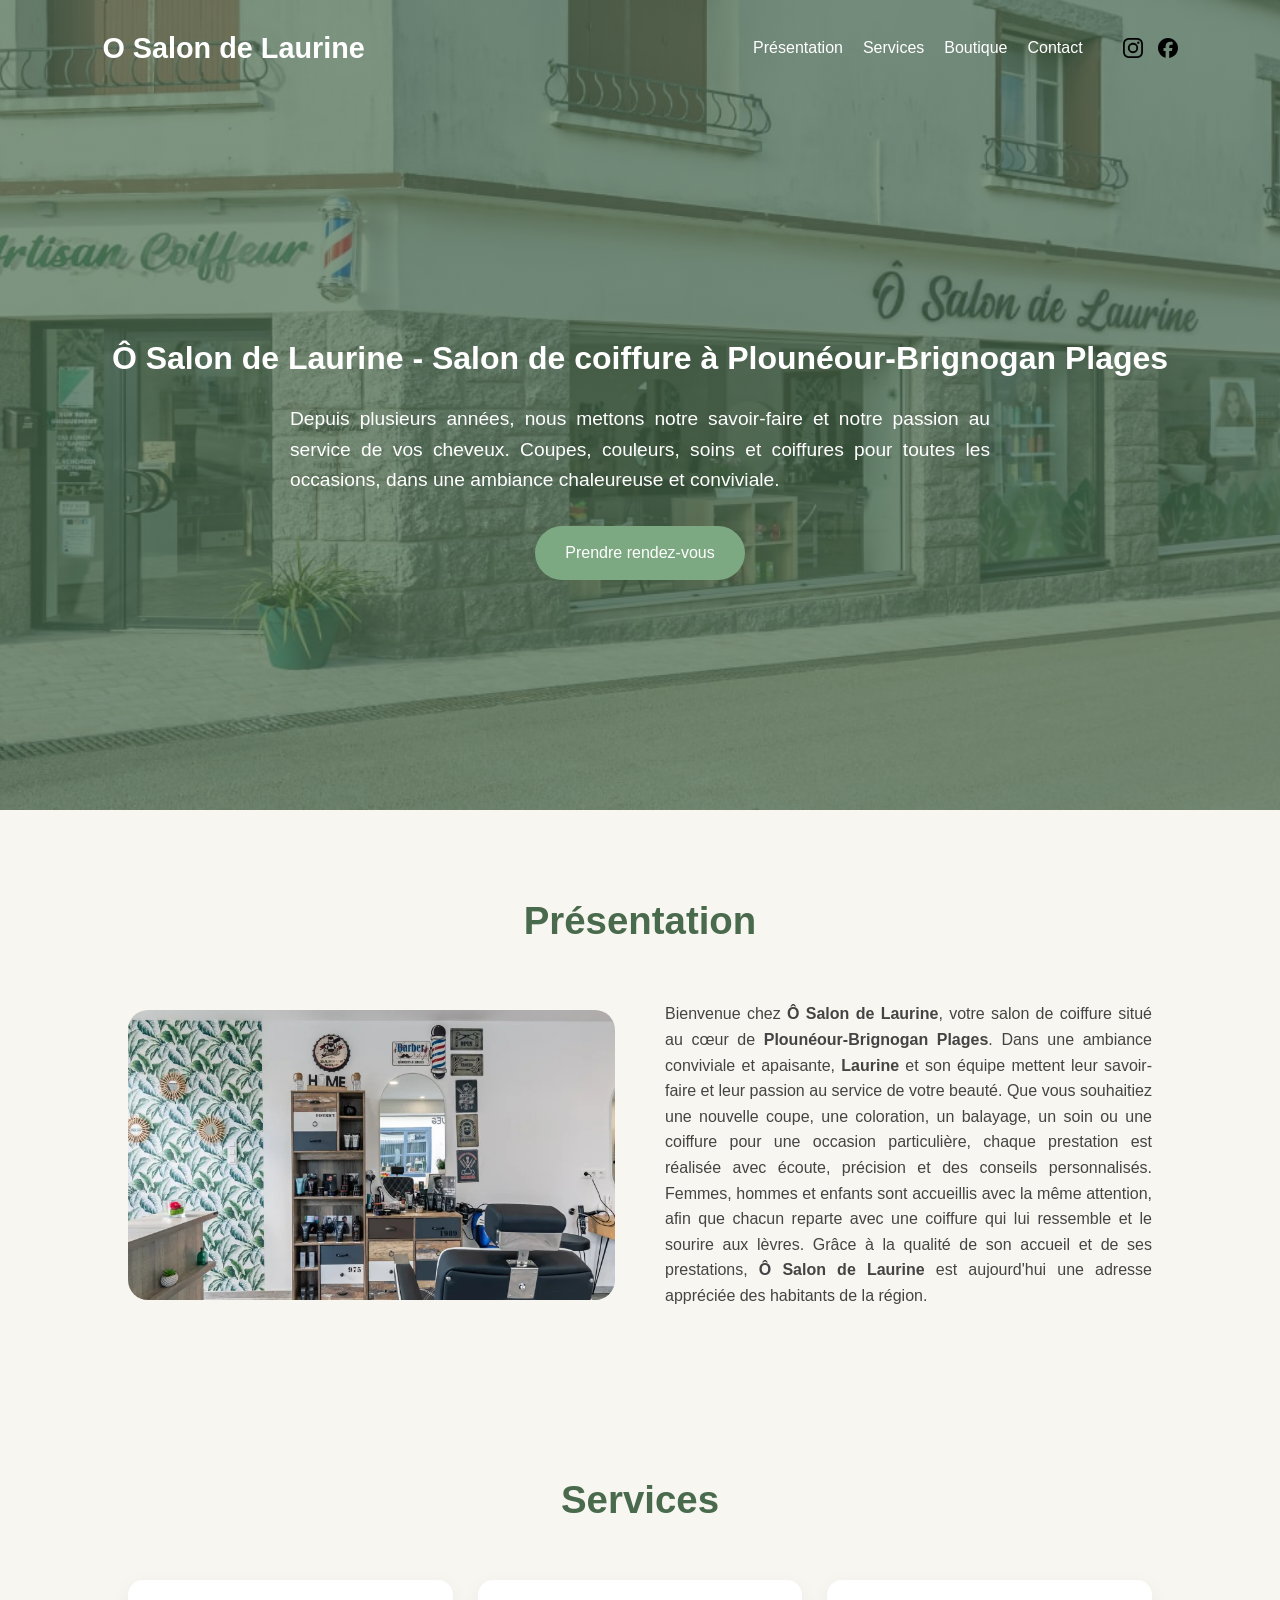
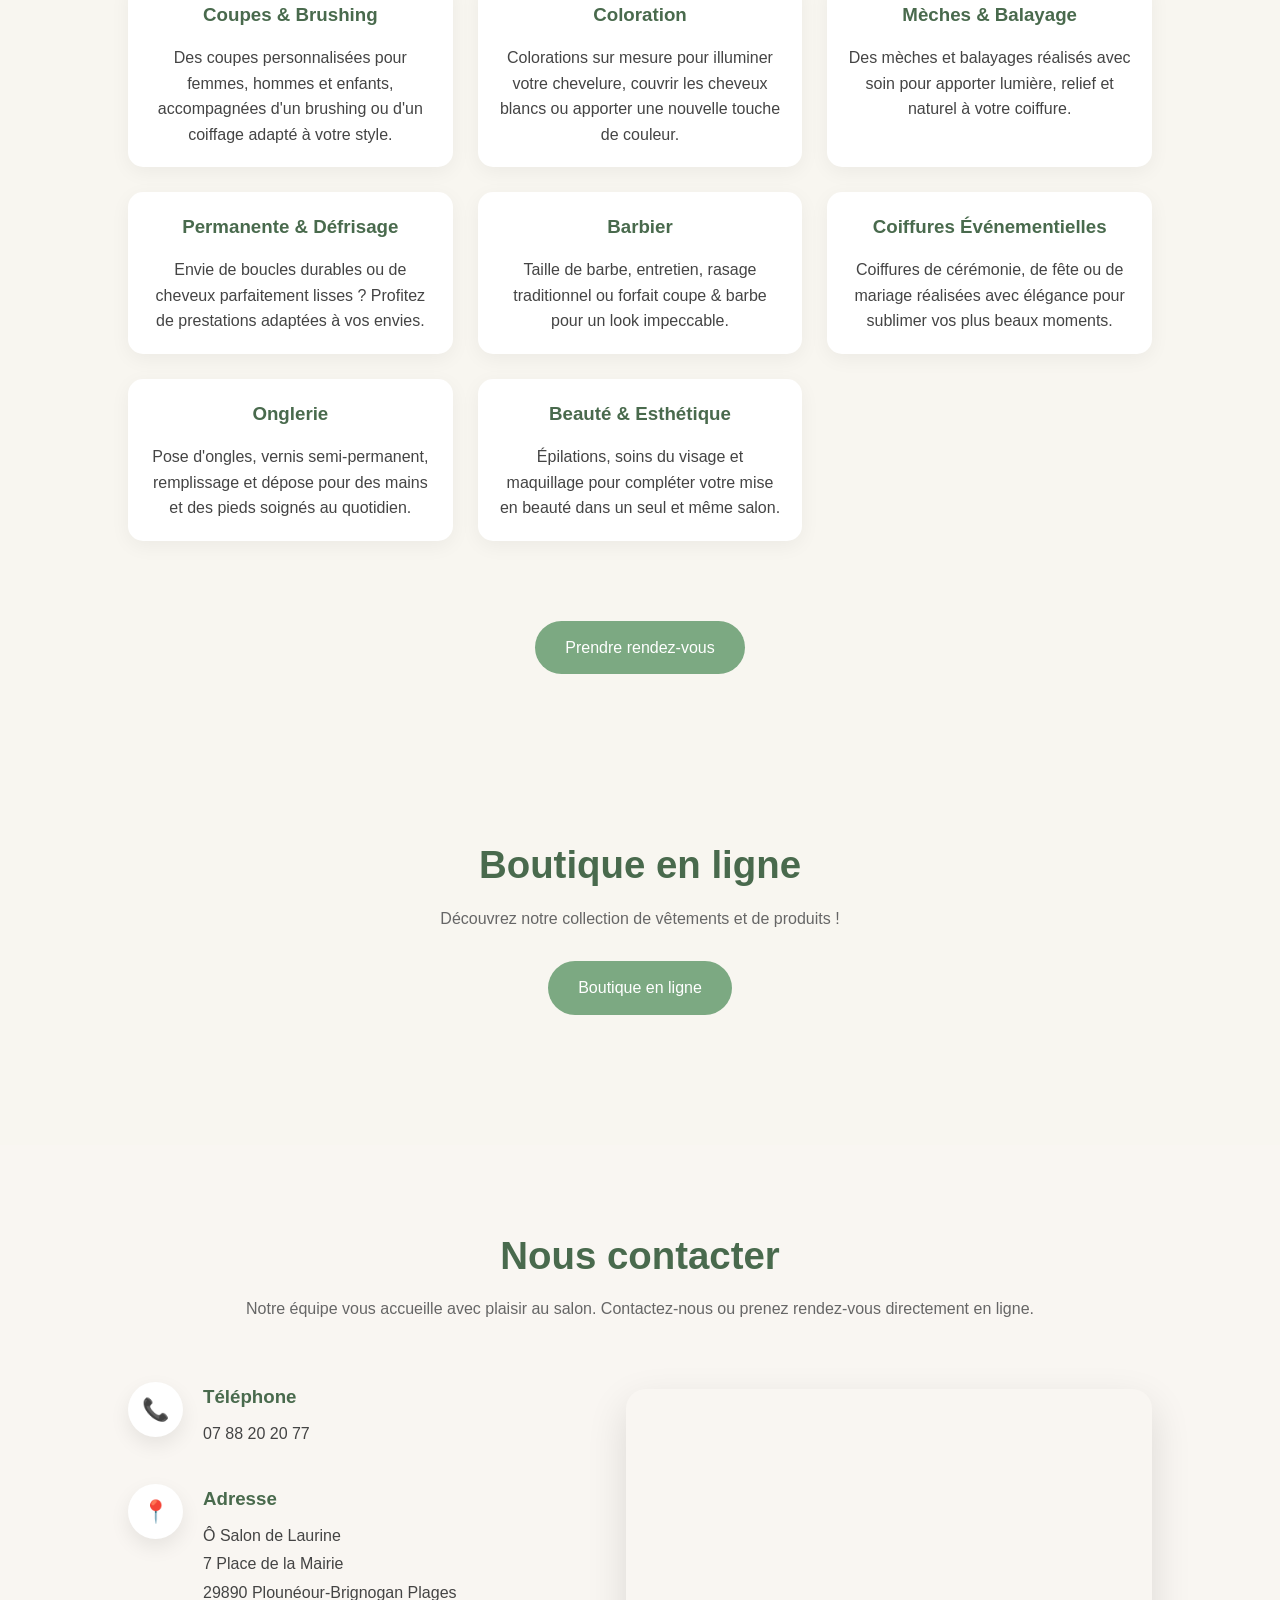
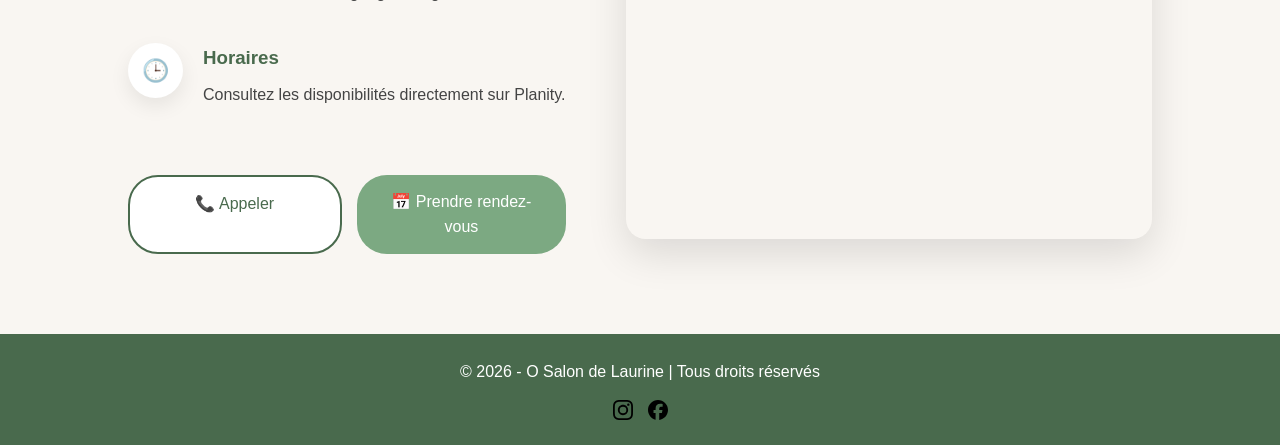
<file: index.html>
<!DOCTYPE html>
<html lang="fr">

<head>
    <meta charset="UTF-8">
    <meta name="viewport" content="width=device-width, initial-scale=1.0">
    <link rel="stylesheet" href="style.css">
    <link rel="icon" type="image/png" href="logo.png">
    <script defer src="script.js"></script>
    <title>Ô Salon de Laurine | Salon de coiffure à Plounéour-Brignogan Plages</title>
    <meta name="description"
        content="Ô Salon de Laurine, salon de coiffure à Plounéour-Brignogan Plages. Coupes femme, homme et enfant, coloration, balayage, barbier, onglerie et beauté. Prenez rendez-vous en ligne.">
    <link rel="canonical" href="https://osalondelaurine.github.io/">
    <!-- Open Graph / Facebook -->
    <meta property="og:title" content="Ô Salon de Laurine | Salon de coiffure à Plounéour-Brignogan Plages">
    <meta property="og:description"
        content="Ô Salon de Laurine, salon de coiffure à Plounéour-Brignogan-Plages. Coupes femme, homme et enfant, coloration, balayage, barbier, onglerie et beauté. Prenez rendez-vous en ligne.">
    <meta property="og:type" content="website">
    <meta property="og:url" content="https://osalondelaurine.github.io/">
    <!-- Nom du site pour Google -->
    <script type="application/ld+json">
    {
      "@context": "https://schema.org",
      "@type": "WebSite",
      "name": "Ô Salon de Laurine",
      "alternateName": "Salon de Laurine",
      "url": "https://osalon-delaurine.github.io/"
    }
    </script>
    <!-- Informations sur le salon -->
    <script type="application/ld+json">
    {
      "@context": "https://schema.org",
      "@type": "HairSalon",
      "name": "Ô Salon de Laurine",
      "url": "https://osalon-delaurine.github.io/",
      "logo": "https://osalon-delaurine.github.io/logo.png"
    }
    </script>
</head>

<body>

    <header>

        <nav>

            <div class="logo">O Salon de Laurine</div>

            <button class="menu-toggle">
                ☰ Menu
            </button>

            <div class="nav-menu">

                <ul>
                    <li><a href="#" data-target="presentation">Présentation</a></li>
                    <li><a href="#" data-target="services">Services</a></li>
                    <li><a href="#" data-target="boutique">Boutique</a></li>
                    <li><a href="#" data-target="contact">Contact</a></li>
                </ul>

                <div class="socials">
                    <a href="https://www.instagram.com/o_salon_de_laurine/">
                        <img src="instagram.svg" alt="Instagram">
                    </a>
                    <a href="https://www.facebook.com/lanvierlaurine">
                        <img src="facebook.svg" alt="Facebook">
                    </a>
                </div>

            </div>

        </nav>

        <div class="hero">
            <div class="hero-content">
                <h1>Ô Salon de Laurine - Salon de coiffure à Plounéour-Brignogan Plages</h1>

                <p>
                    Depuis plusieurs années, nous mettons notre savoir-faire et notre passion au service de vos cheveux.
                    Coupes, couleurs, soins et coiffures pour toutes les occasions, dans une ambiance chaleureuse et
                    conviviale.
                </p>

                <div class="hero-button">
                    <a href="https://www.planity.com/o-salon-de-laurine-29890-plouneour-brignogan-plages" class="btn"
                        target="_blank">
                        Prendre rendez-vous
                    </a>
                </div>
            </div>
        </div>

    </header>

    <section id="presentation">

        <div class="section-title">
            <h2>Présentation</h2>
        </div>

        <div class="presentation">
            <img src="salon_interieur.webp" alt="Salon de coiffure">

            <div>
                <p>
                    Bienvenue chez <strong>Ô Salon de Laurine</strong>, votre salon de coiffure situé au cœur de
                    <strong>Plounéour-Brignogan Plages</strong>.
                    Dans une ambiance conviviale et apaisante, <strong>Laurine</strong> et son équipe mettent leur
                    savoir-faire et leur passion au service de votre beauté. Que vous souhaitiez une nouvelle coupe, une
                    coloration, un balayage, un soin ou une coiffure pour une occasion particulière, chaque prestation
                    est réalisée avec écoute, précision et des conseils personnalisés. Femmes, hommes et enfants sont
                    accueillis avec la même attention, afin que chacun reparte avec une coiffure qui lui ressemble et le
                    sourire aux lèvres. Grâce à la qualité de son accueil et de ses prestations, <strong>Ô Salon de
                        Laurine</strong> est aujourd'hui une adresse appréciée des habitants de la région.
                </p>
            </div>
        </div>

    </section>

    <section id="services">

        <div class="section-title">
            <h2>Services</h2>
        </div>

        <div class="services-grid">

            <div class="service-card">
                <h3>Coupes & Brushing</h3>
                <p>Des coupes personnalisées pour femmes, hommes et enfants, accompagnées d'un brushing ou d'un coiffage
                    adapté à votre style.</p>
            </div>

            <div class="service-card">
                <h3>Coloration</h3>
                <p>Colorations sur mesure pour illuminer votre chevelure, couvrir les cheveux blancs ou apporter une
                    nouvelle touche de couleur.</p>
            </div>

            <div class="service-card">
                <h3>Mèches & Balayage</h3>
                <p>Des mèches et balayages réalisés avec soin pour apporter lumière, relief et naturel à votre coiffure.
                </p>
            </div>

            <div class="service-card">
                <h3>Permanente & Défrisage</h3>
                <p>Envie de boucles durables ou de cheveux parfaitement lisses ? Profitez de prestations adaptées à vos
                    envies.</p>
            </div>

            <div class="service-card">
                <h3>Barbier</h3>
                <p>Taille de barbe, entretien, rasage traditionnel ou forfait coupe & barbe pour un look impeccable.</p>
            </div>

            <div class="service-card">
                <h3>Coiffures Événementielles</h3>
                <p>Coiffures de cérémonie, de fête ou de mariage réalisées avec élégance pour sublimer vos plus beaux
                    moments.</p>
            </div>

            <div class="service-card">
                <h3>Onglerie</h3>
                <p>Pose d'ongles, vernis semi-permanent, remplissage et dépose pour des mains et des pieds soignés au
                    quotidien.</p>
            </div>

            <div class="service-card">
                <h3>Beauté & Esthétique</h3>
                <p>Épilations, soins du visage et maquillage pour compléter votre mise en beauté dans un seul et même
                    salon.</p>
            </div>

        </div>

        <div class="services-button">
            <a href="https://www.planity.com/o-salon-de-laurine-29890-plouneour-brignogan-plages" class="btn"
                target="_blank">
                Prendre rendez-vous
            </a>
        </div>

    </section>

    <section id="boutique">

        <div class="section-title">
            <h2>Boutique en ligne</h2>
            <p>Découvrez notre collection de vêtements et de produits !</p>

            <a href="https://o-salon-de-laurine.sumupstore.com" class="btn" target="_blank">Boutique en ligne</a>
        </div>

    </section>

    <section id="contact">

        <div class="section-title">
            <h2>Nous contacter</h2>
            <p>Notre équipe vous accueille avec plaisir au salon. Contactez-nous ou prenez rendez-vous directement en
                ligne.</p>
        </div>

        <div class="contact-container">

            <div class="contact-infos">

                <div class="info-item">
                    <div class="icon">📞</div>
                    <div>
                        <h3>Téléphone</h3>
                        <p>07 88 20 20 77</p>
                    </div>
                </div>

                <div class="info-item">
                    <div class="icon">📍</div>
                    <div>
                        <h3>Adresse</h3>
                        <p>
                            Ô Salon de Laurine<br>
                            7 Place de la Mairie<br>
                            29890 Plounéour-Brignogan Plages
                        </p>
                    </div>
                </div>

                <div class="info-item">
                    <div class="icon">🕒</div>
                    <div>
                        <h3>Horaires</h3>
                        <p>Consultez les disponibilités directement sur Planity.</p>
                    </div>
                </div>

                <div class="contact-buttons">

                    <a href="tel:+33788202077" class="btn btn-secondary">
                        📞 Appeler
                    </a>

                    <a href="https://www.planity.com/o-salon-de-laurine-29890-plouneour-brignogan-plages"
                        target="_blank" class="btn">
                        📅 Prendre rendez-vous
                    </a>

                </div>

            </div>

            <div class="contact-map">

                <iframe
                    src="https://www.google.com/maps/embed?pb=!1m18!1m12!1m3!1d2635.859789943054!2d-4.320696523639887!3d48.65079741529319!2m3!1f0!2f0!3f0!3m2!1i1024!2i768!4f13.1!3m3!1m2!1s0x481401832b3ae443%3A0x75a62447fb3958c7!2so%20salon%20de%20Laurine!5e0!3m2!1sfr!2sfr!4v1781953022165!5m2!1sfr!2sfr"
                    loading="lazy" allowfullscreen>
                </iframe>

            </div>

        </div>

    </section>

    <footer>
        <p>© 2026 - O Salon de Laurine | Tous droits réservés</p>
        <div class="socials">
            <a href="https://www.instagram.com/o_salon_de_laurine/"><img src="instagram.svg" alt="Instagram"></a>
            <a href="https://www.facebook.com/lanvierlaurine"><img src="facebook.svg" alt="Facebook"></a>
        </div>
    </footer>

</body>

</html>
</file>
<file: style.css>
:root {
    --vert-principal: #7ca982;
    --vert-clair: #dce8dc;
    --vert-fonce: #496a4d;
    --beige: #f8f6f0;
    --blanc: #ffffff;
    --texte: #444;
}

* {
    margin: 0;
    padding: 0;
    box-sizing: border-box;
    font-family: 'Segoe UI', sans-serif;
}

html {
    scroll-behavior: smooth;
}

body {
    background-color: var(--beige);
    color: var(--texte);
    line-height: 1.6;
}

/* HEADER */

header {
    background: linear-gradient(rgba(73, 106, 77, 0.7),
            rgba(73, 106, 77, 0.7)),
        url('salon_exterieur.jpg');
    background-size: cover;
    background-position: center;
    height: 90vh;
    color: white;
}

nav {
    display: flex;
    justify-content: space-between;
    align-items: center;
    padding: 25px 8%;
}

.logo {
    font-size: 1.8rem;
    font-weight: bold;
}

nav ul {
    display: flex;
    list-style: none;
    gap: 20px;
}

nav a {
    text-decoration: none;
    color: white;
    font-weight: 500;
    transition: 0.3s;
}

nav a:hover {
    color: var(--vert-clair);
}

.socials {
    display: flex;
    gap: 15px;
}

.socials a {
    color: white;
    font-size: 1.5rem;
    transition: .3s;
}

.socials a:hover {
    transform: scale(1.15);
    color: var(--vert-clair);
}

.socials img {
    width: 20px;
    height: 20px;
    display: block;
}

.socials svg {
    fill: white;
}

.socials a:hover svg {
    fill: var(--vert-clair);
}

.hero {
    height: calc(90vh - 90px);
    display: flex;
    justify-content: center;
    align-items: center;
    text-align: justify;
    padding: 20px;
}

.hero-content h1 {
    font-size: 2rem;
    margin-bottom: 20px;
}

.hero-content p {
    font-size: 1.2rem;
    max-width: 700px;
    margin: auto;
}

.hero-button {
    display: flex;
    justify-content: center;
    margin-top: 30px;
}

.hero-button .btn {
    margin-top: 0;
}

.btn {
    display: inline-block;
    margin-top: 30px;
    padding: 14px 30px;
    background: var(--vert-principal);
    color: white;
    text-decoration: none;
    border-radius: 30px;
    transition: 0.3s;
}

.btn:hover {
    background: var(--vert-fonce);
}

/* SECTIONS */

section {
    padding: 80px 10%;
}

.section-title {
    text-align: center;
    margin-bottom: 50px;
}

.section-title h2 {
    color: var(--vert-fonce);
    font-size: 2.4rem;
}

.section-title p {
    color: #666;
    margin-top: 10px;
}

/* PRESENTATION */

.presentation {
    display: grid;
    grid-template-columns: 1fr 1fr;
    gap: 50px;
    align-items: center;
    text-align: justify;
}

.presentation img {
    width: 100%;
    border-radius: 20px;
}

/* SERVICES */

.services-grid {
    display: grid;
    grid-template-columns: repeat(auto-fit, minmax(250px, 1fr));
    gap: 25px;
    margin-bottom: 50px;
}

.service-card {
    background: white;
    padding: 20px;
    border-radius: 15px;
    box-shadow: 0 5px 20px rgba(0, 0, 0, 0.05);
    text-align: center;
}

.service-card h3 {
    color: var(--vert-fonce);
    margin-bottom: 15px;
}

.services-button {
    display: flex;
    justify-content: center;
    margin-top: 40px;
}

/* CONTACT */

#contact {
    background: #f9f6f2;
}

.contact-container {
    display: flex;
    gap: 60px;
    align-items: center;
    margin-top: 60px;
}

.contact-infos {
    flex: 1;
}

.info-item {
    display: flex;
    align-items: flex-start;
    gap: 20px;
    margin-bottom: 35px;
}

.icon {
    width: 55px;
    height: 55px;
    border-radius: 50%;
    background: white;
    display: flex;
    justify-content: center;
    align-items: center;
    font-size: 22px;
    box-shadow: 0 8px 20px rgba(0, 0, 0, .08);
    flex-shrink: 0;
}

.info-item h3 {
    color: var(--vert-fonce);
    margin-bottom: 8px;
}

.info-item p {
    line-height: 1.8;
}

.contact-buttons {
    display: flex;
    gap: 15px;
    flex-wrap: wrap;
    margin-top: 35px;
}

.contact-buttons .btn {
    flex: 1;
    min-width: 180px;
    text-align: center;
}

.btn-secondary {
    background: white;
    color: var(--vert-fonce);
    border: 2px solid var(--vert-fonce);
}

.btn-secondary:hover {
    background: var(--vert-fonce);
    color: white;
}

.contact-map {
    flex: 1.2;
}

.contact-map iframe {
    width: 100%;
    height: 450px;
    border: none;
    border-radius: 20px;
    box-shadow: 0 15px 40px rgba(0, 0, 0, .12);
}

footer {
    background: var(--vert-fonce);
    color: white;
    padding: 25px;
    display: flex;
    flex-direction: column;
    align-items: center;
    justify-content: center;
    gap: 15px;
}

/* MENU RESPONSIVE */

.menu-toggle {
    display: none;
    width: 100%;
    padding: 15px 20px;
    background: rgba(255, 255, 255, .15);
    border: 1px solid rgba(255, 255, 255, .3);
    color: white;
    font-size: 1rem;
    font-weight: 600;
    border-radius: 10px;
    cursor: pointer;
    transition: .3s;
}

.menu-toggle:hover {
    background: rgba(255, 255, 255, .25);
}

.nav-menu {
    display: flex;
    align-items: center;
    gap: 40px;
}

@media(max-width:900px) {

    .contact-container {
        flex-direction: column;
    }

    .contact-map,
    .contact-infos {
        width: 100%;
    }

}

@media(max-width:768px) {

    header {
        height: auto;
        padding-bottom: 40px;
    }

    nav {
        display: block;
        padding: 20px;
    }

    .logo {
        text-align: center;
        margin-bottom: 20px;
        font-size: 1.7rem;
    }

    .menu-toggle {
        display: block;
    }

    .nav-menu {
        display: none;
        margin-top: 15px;
        background: white;
        border-radius: 15px;
        overflow: hidden;
        box-shadow: 0 10px 25px rgba(0, 0, 0, .12);
    }

    .nav-menu.active {
        display: block;
    }

    .nav-menu ul {
        display: flex;
        flex-direction: column;
        gap: 0;
    }

    .nav-menu li {
        border-bottom: 1px solid #eee;
    }

    .nav-menu li:last-child {
        border: none;
    }

    .nav-menu a {
        display: block;
        padding: 18px;
        color: var(--texte);
        text-align: center;
    }

    .nav-menu a:hover {
        background: var(--vert-clair);
        color: var(--vert-fonce);
    }

    .nav-menu .socials {
        justify-content: center;
        padding: 20px;
        border-top: 1px solid #eee;
    }

    .hero {
        height: auto;
        padding: 70px 20px;
    }

    .hero-content h1 {
        font-size: 2.3rem;
        text-align: center;
    }

    .hero-content p {
        text-align: center;
    }

    .presentation {
        grid-template-columns: 1fr;
        gap: 30px;
    }

    section {
        padding: 70px 25px;
    }

    .contact-buttons {
        flex-direction: column;
    }

    .contact-buttons .btn {
        width: 100%;
    }

}

@media(max-width:480px) {

    .hero-content h1 {
        font-size: 2rem;
    }

    .section-title h2 {
        font-size: 2rem;
    }

    .service-card {
        padding: 25px;
    }

    .contact-map iframe {
        height: 300px;
    }

}
</file>
